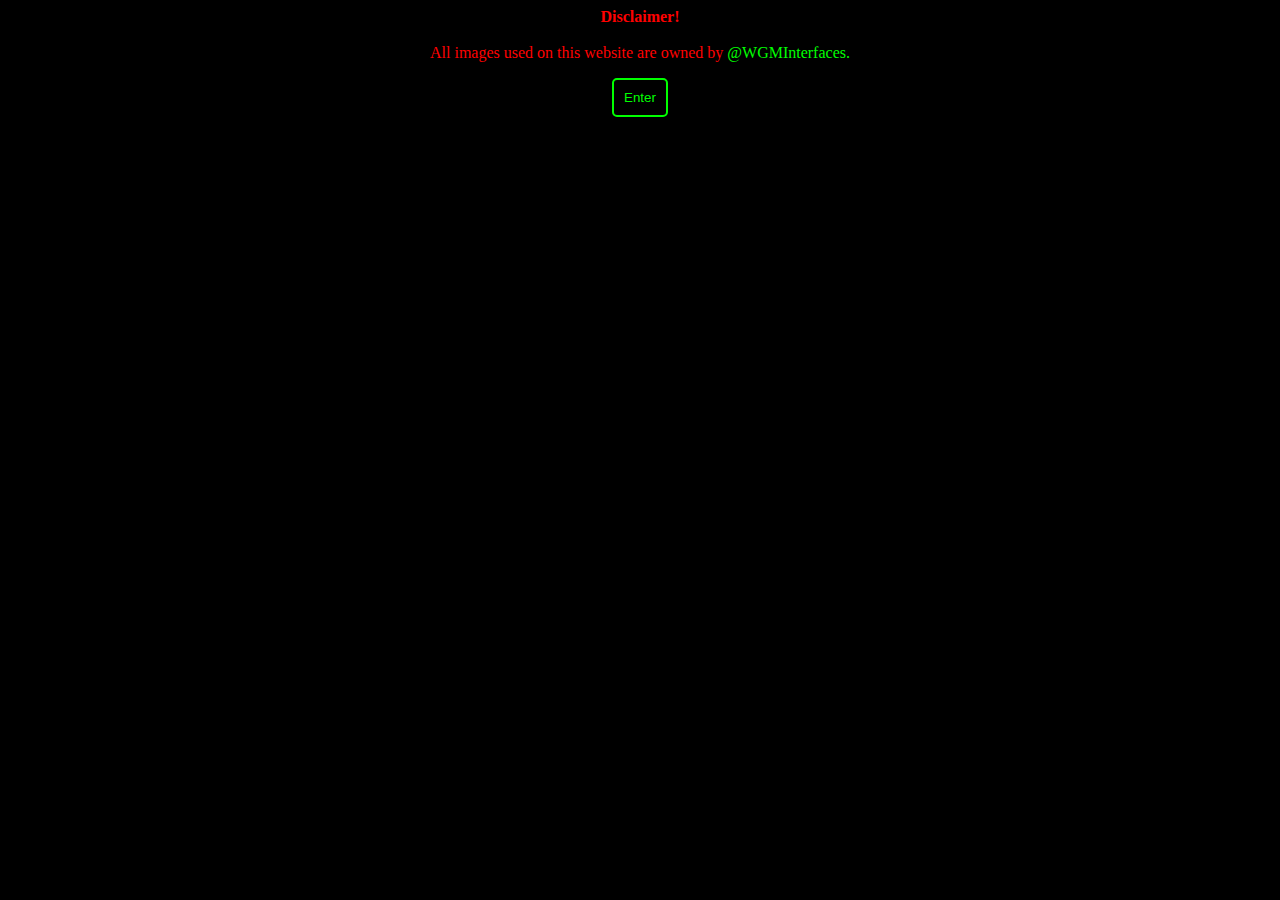
<file: index.html>
<html lang="en">

<head>
    <meta charset="UTF-8">
    <meta http-equiv="X-UA-Compatible" content="IE=edge">
    <meta name="viewport" content="width=device-width, initial-scale=1.0">
    <title>WGMInterfaces</title>
</head>

<body style="background-color: black;">
    <div style="text-align: center;">
        <p><strong><b>Disclaimer!</b></strong><br><br>All images used on this website are owned by
            <a href="https://twitter.com/WGMInterfaces" style="text-decoration: none;">@WGMInterfaces.</a>
        </p>
        <button id="enter" onclick="window.open('html/main.html')">Enter</button>
    </div>
    <style>
        p {
            color: red;
        }
        
        a {
            color: rgb(0, 255, 0);
        }
        
        #enter {
            outline: none;
            background-color: black;
            border: 2px solid rgb(0, 255, 0);
            color: rgb(0, 255, 0);
            padding: 10px;
            border-radius: 5px;
        }
    </style>
</body>

</html>
</file>
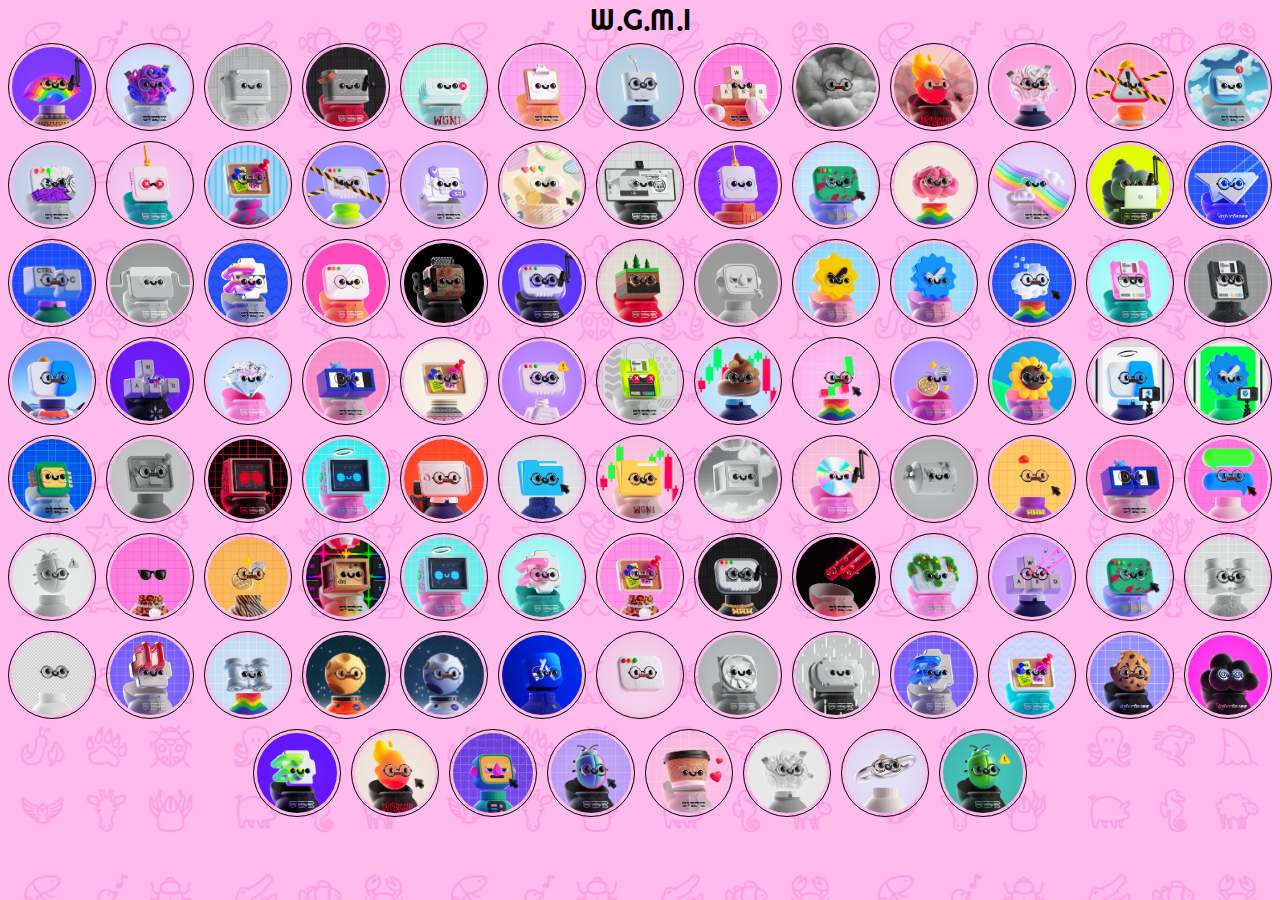
<file: html/main.html>
<!DOCTYPE html>
<html>

<head>
    <title>Another WGMI Fan Site...!</title>
    <link rel="shortcut icon" href="../img/heart.svg" type="image/x-icon">
    <meta name="viewport" content="width=device-width, initial-scale=1.0">
    <meta http-equiv="Content-Type" content="text/html;charset=UTF-8">
    <link rel="preconnect" href="https://fonts.googleapis.com">
    <link rel="stylesheet" href="../css/main.css">
    <link rel="preconnect" href="https://fonts.gstatic.com" crossorigin>
    <link href="https://fonts.googleapis.com/css2?family=Redressed&family=Righteous&family=Satisfy&display=swap" rel="stylesheet">
    <link href="https://cdn.jsdelivr.net/npm/bootstrap@5.1.3/dist/css/bootstrap.min.css" rel="stylesheet" integrity="sha384-1BmE4kWBq78iYhFldvKuhfTAU6auU8tT94WrHftjDbrCEXSU1oBoqyl2QvZ6jIW3" crossorigin="anonymous" />
</head>

<body style="background-image: url('../img/picio.jpg'); background-attachment: fixed; background-size: cover;">
    <p id="intro">W.G.M.I</p>

    <div id="hover">
        <h1 id="greet">Add Lore</h1>
        <br>
        <textarea id="textar" style="font-family: 'Satisfy', cursive;" cols="30" rows="10" placeholder="Add lore for this character..."></textarea>
        <br>
        <button type="button" value="Clear" onclick="hide()" class="btn btn-outline-primary">Submit</button>
        <button type="button" onclick="hide()" class="btn btn-outline-danger">Cancel</button>
    </div>

    <script>
        function add() {
            document.getElementById('hover').style.visibility = 'visible';
        }

        function hide() {
            document.getElementById('hover').style.visibility = 'hidden';
            document.getElementById("textar").value = "";
        }
    </script>

    <div id="container">
        <img onclick="add()" src="../img/characters/1.jpg">
        <img onclick="add()" src="../img/characters/2.jpg">
        <img onclick="add()" src="../img/characters/3.jpg">
        <img onclick="add()" src="../img/characters/4.jpg">
        <img onclick="add()" src="../img/characters/5.jpg">
        <img onclick="add()" src="../img/characters/6.jpg">
        <img onclick="add()" src="../img/characters/7.jpg">
        <img onclick="add()" src="../img/characters/8.jpg">
        <img onclick="add()" src="../img/characters/9.jpg">
        <img onclick="add()" src="../img/characters/10.jpg">
        <img onclick="add()" src="../img/characters/11.jpg">
        <img onclick="add()" src="../img/characters/12.jpg">
        <img onclick="add()" src="../img/characters/13.jpg">
        <img onclick="add()" src="../img/characters/14.jpg">
        <img onclick="add()" src="../img/characters/15.jpg">
        <img onclick="add()" src="../img/characters/16.jpg">
        <img onclick="add()" src="../img/characters/17.jpg">
        <img onclick="add()" src="../img/characters/18.jpg">
        <img onclick="add()" src="../img/characters/19.jpg">
        <img onclick="add()" src="../img/characters/20.jpg">
        <img onclick="add()" src="../img/characters/21.jpg">
        <img onclick="add()" src="../img/characters/22.jpg">
        <img onclick="add()" src="../img/characters/23.jpg">
        <img onclick="add()" src="../img/characters/24.jpg">
        <img onclick="add()" src="../img/characters/25.jpg">
        <img onclick="add()" src="../img/characters/26.jpg">
        <img onclick="add()" src="../img/characters/27.jpg">
        <img onclick="add()" src="../img/characters/28.jpg">
        <img onclick="add()" src="../img/characters/29.jpg">
        <img onclick="add()" src="../img/characters/30.jpg">
        <img onclick="add()" src="../img/characters/31.jpg">
        <img onclick="add()" src="../img/characters/32.jpg">
        <img onclick="add()" src="../img/characters/33.jpg">
        <img onclick="add()" src="../img/characters/34.png">
        <img onclick="add()" src="../img/characters/35.jpg">
        <img onclick="add()" src="../img/characters/36.jpg">
        <img onclick="add()" src="../img/characters/37.jpg">
        <img onclick="add()" src="../img/characters/38.jpg">
        <img onclick="add()" src="../img/characters/39.jpg">
        <img onclick="add()" src="../img/characters/40.jpg">
        <img onclick="add()" src="../img/characters/41.jpg">
        <img onclick="add()" src="../img/characters/42.jpg">
        <img onclick="add()" src="../img/characters/43.jpg">
        <img onclick="add()" src="../img/characters/44.jpg">
        <img onclick="add()" src="../img/characters/45.jpg">
        <img onclick="add()" src="../img/characters/46.jpg">
        <img onclick="add()" src="../img/characters/47.jpg">
        <img onclick="add()" src="../img/characters/48.jpg">
        <img onclick="add()" src="../img/characters/49.jpg">
        <img onclick="add()" src="../img/characters/50.jpg">
        <img onclick="add()" src="../img/characters/51.jpg">
        <img onclick="add()" src="../img/characters/52.jpg">
        <img onclick="add()" src="../img/characters/53.jpg">
        <img onclick="add()" src="../img/characters/54.jpg">
        <img onclick="add()" src="../img/characters/55.jpg">
        <img onclick="add()" src="../img/characters/56.jpg">
        <img onclick="add()" src="../img/characters/57.jpg">
        <img onclick="add()" src="../img/characters/58.jpg">
        <img onclick="add()" src="../img/characters/59.jpg">
        <img onclick="add()" src="../img/characters/60.jpg">
        <img onclick="add()" src="../img/characters/61.jpg">
        <img onclick="add()" src="../img/characters/62.jpg">
        <img onclick="add()" src="../img/characters/63.jpg">
        <img onclick="add()" src="../img/characters/64.jpg">
        <img onclick="add()" src="../img/characters/65.jpg">
        <img onclick="add()" src="../img/characters/66.jpg">
        <img onclick="add()" src="../img/characters/67.jpg">
        <img onclick="add()" src="../img/characters/68.jpg">
        <img onclick="add()" src="../img/characters/69.jpg">
        <img onclick="add()" src="../img/characters/70.jpg">
        <img onclick="add()" src="../img/characters/72.jpg">
        <img onclick="add()" src="../img/characters/73.jpg">
        <img onclick="add()" src="../img/characters/74.jpg">
        <img onclick="add()" src="../img/characters/75.jpg">
        <img onclick="add()" src="../img/characters/76.jpg">
        <img onclick="add()" src="../img/characters/77.jpg">
        <img onclick="add()" src="../img/characters/78.jpg">
        <img onclick="add()" src="../img/characters/79.jpg">
        <img onclick="add()" src="../img/characters/80.png">
        <img onclick="add()" src="../img/characters/81.jpg">
        <img onclick="add()" src="../img/characters/82.jpg">
        <img onclick="add()" src="../img/characters/83.jpg">
        <img onclick="add()" src="../img/characters/84.jpg">
        <img onclick="add()" src="../img/characters/85.jpg">
        <img onclick="add()" src="../img/characters/86.jpg">
        <img onclick="add()" src="../img/characters/87.jpg">
        <img onclick="add()" src="../img/characters/88.jpg">
        <img onclick="add()" src="../img/characters/89.jpg">
        <img onclick="add()" src="../img/characters/90.jpg">
        <img onclick="add()" src="../img/characters/91.jpg">
        <img onclick="add()" src="../img/characters/92.jpg">
        <img onclick="add()" src="../img/characters/93.jpg">
        <img onclick="add()" src="../img/characters/94.jpg">
        <img onclick="add()" src="../img/characters/95.jpg">
        <img onclick="add()" src="../img/characters/96.jpg">
        <img onclick="add()" src="../img/characters/97.jpg">
        <img onclick="add()" src="../img/characters/98.jpg">
        <img onclick="add()" src="../img/characters/99.jpg">
        <img onclick="add()" src="../img/characters/100.jpg">
    </div>
</body>

</html>

</html>
</file>
<file: css/main.css>
#container {
    display: flex;
    flex-wrap: wrap;
    position: relative;
    text-align: center;
    justify-content: center;
}

#container>img {
    border: 1px solid rgb(0, 0, 0);
    width: 80px;
    margin: 5px;
    border-radius: 100%;
    padding: 3px;
}

#container>img:hover {
    border: 4px dashed rgb(0, 0, 0);
    padding: 0px;
}

#hover {
    z-index: 2;
    background-color: rgba(0, 0, 0, 0.85);
    position: fixed;
    visibility: hidden;
    width: 100%;
    padding: 10px;
    border-top: 3px solid purple;
    border-bottom: 3px solid purple;
}

#intro {
    text-align: center;
    font-size: 30px;
    font-family: 'Righteous', cursive;
}

#greet {
    text-align: center;
    color: white;
    font-family: 'Redressed', cursive;
}

* {
    margin: 0px;
    padding: 0px;
}

#textar {
    width: 100%;
    background-color: rgba(255, 255, 255, 0);
    border: none;
    resize: none;
    color: rgb(203, 0, 253);
    outline: none;
}

@media only screen and (min-width: 600px) {
    #textar {
        font-size: 20px;
    }
}
</file>
